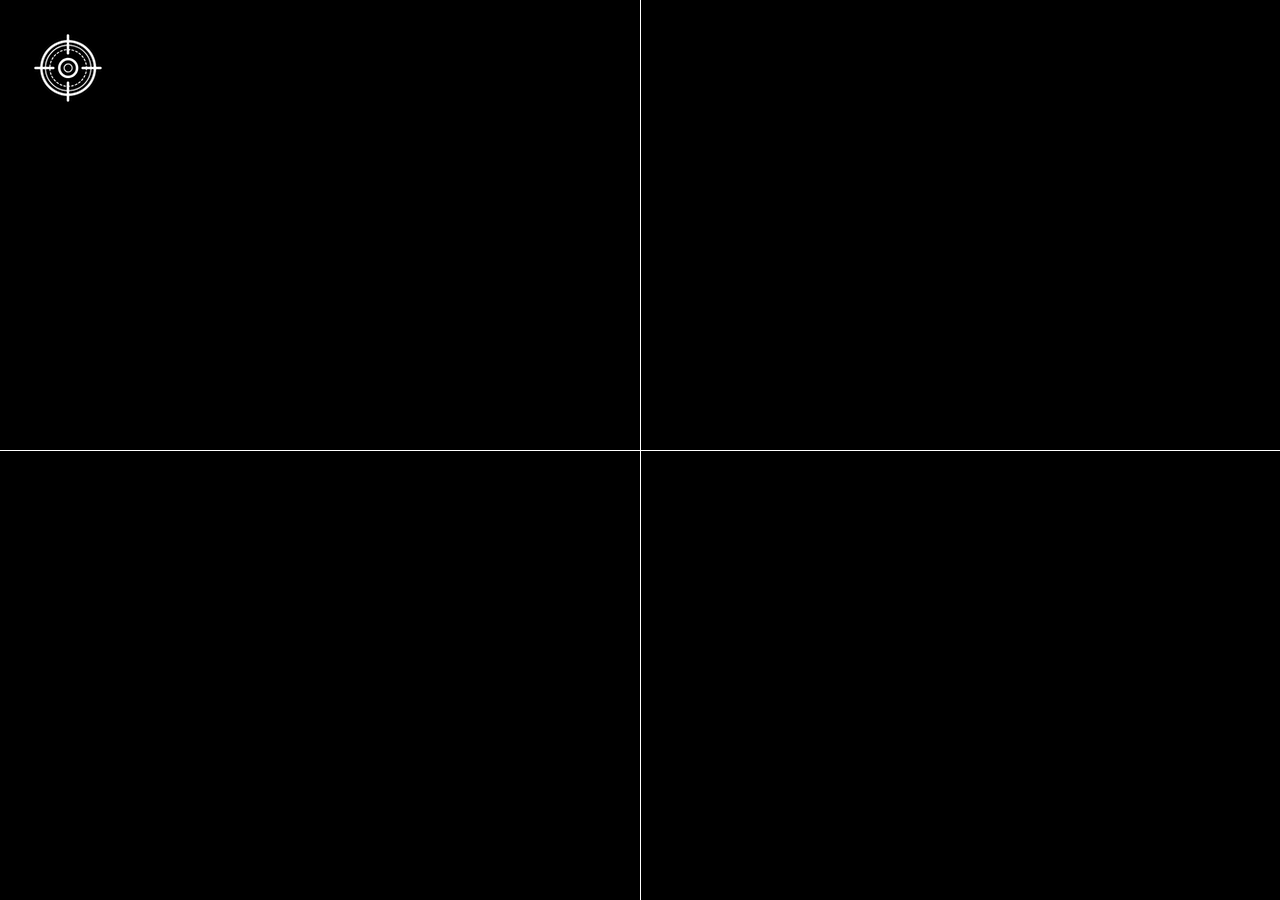
<file: chapter2/coordinates/index.html>
<!DOCTYPE html>
<html lang="en">
  <head>
    <meta charset="UTF-8" />
    <meta name="viewport" content="width=device-width, initial-scale=1.0" />
    <title>Coordinates</title>
    <script src="main.js" defer></script>
    <link rel="stylesheet" href="style.css" />
  </head>
  <body>
    <div class="line horizontal"></div>
    <div class="line vertical"></div>
    <span class="target"><img class="i" src="img/target.png"/></span>
  </body>
</html>
</file>
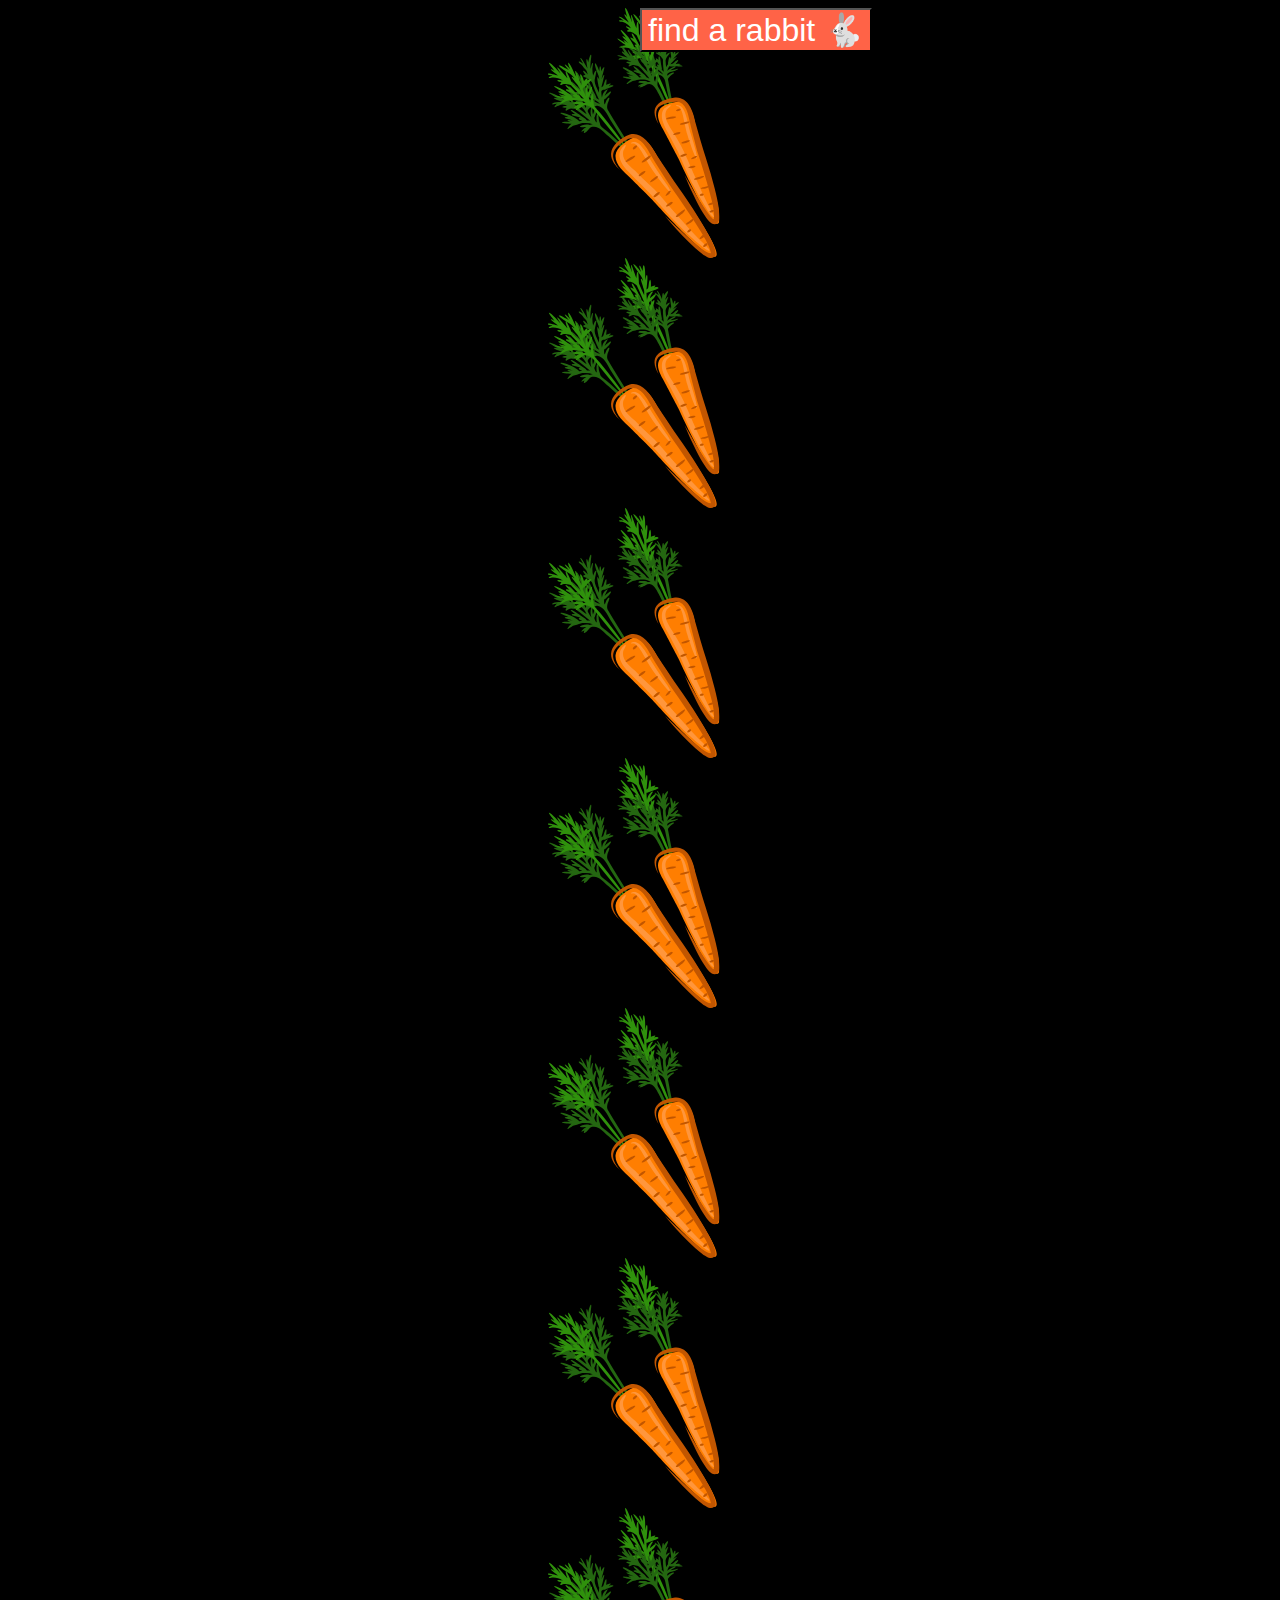
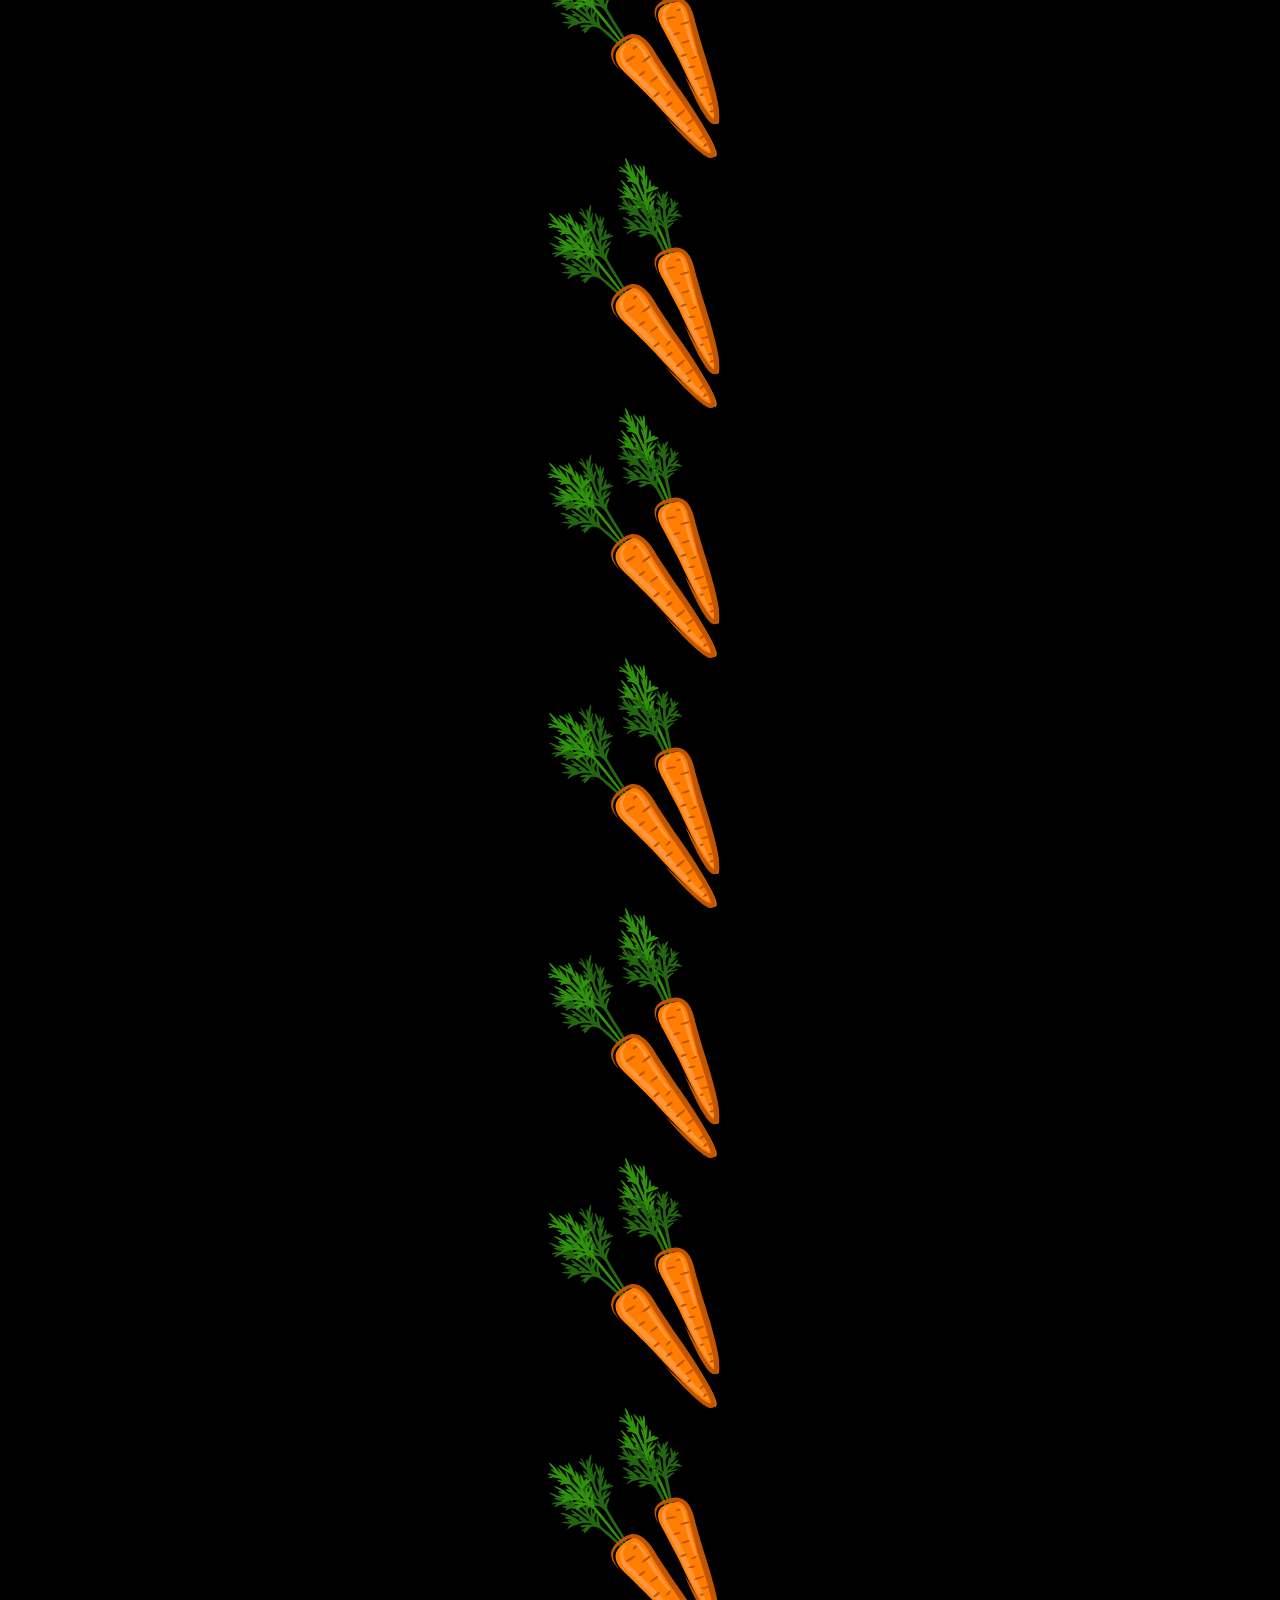
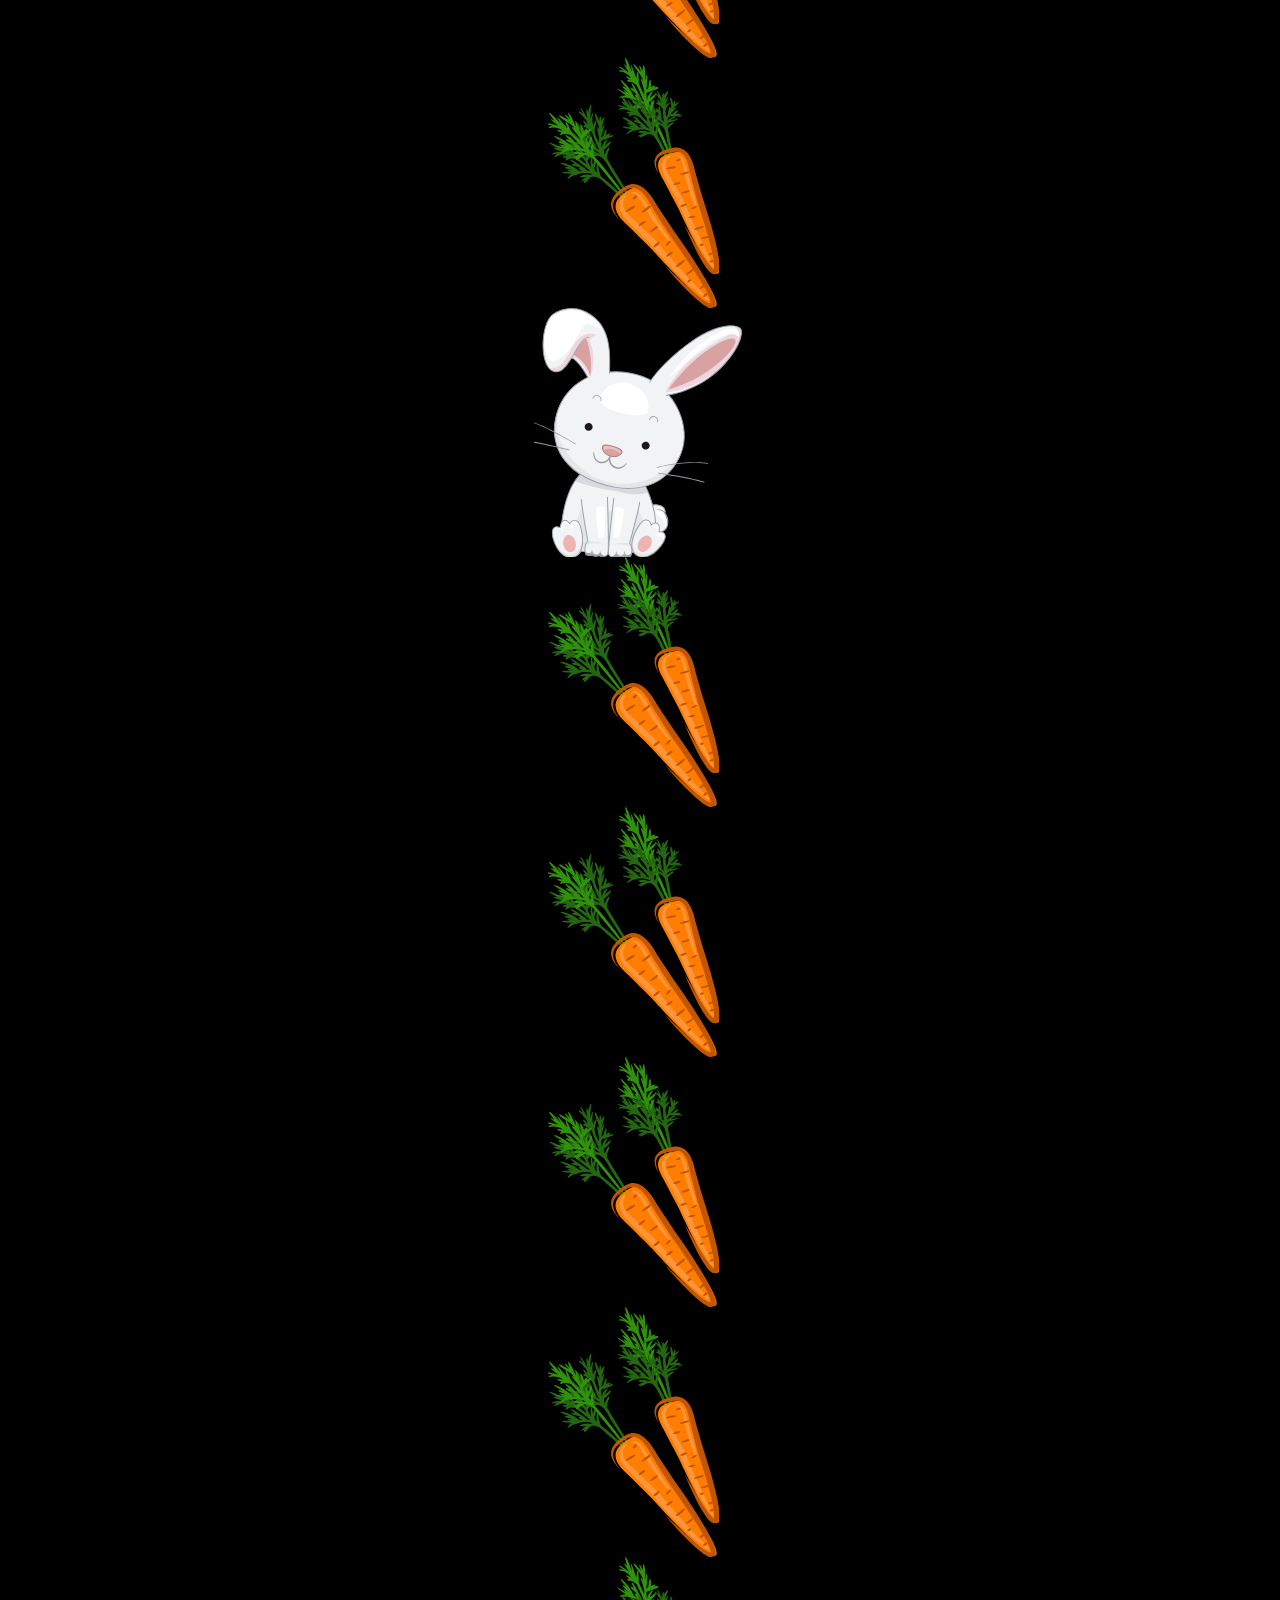
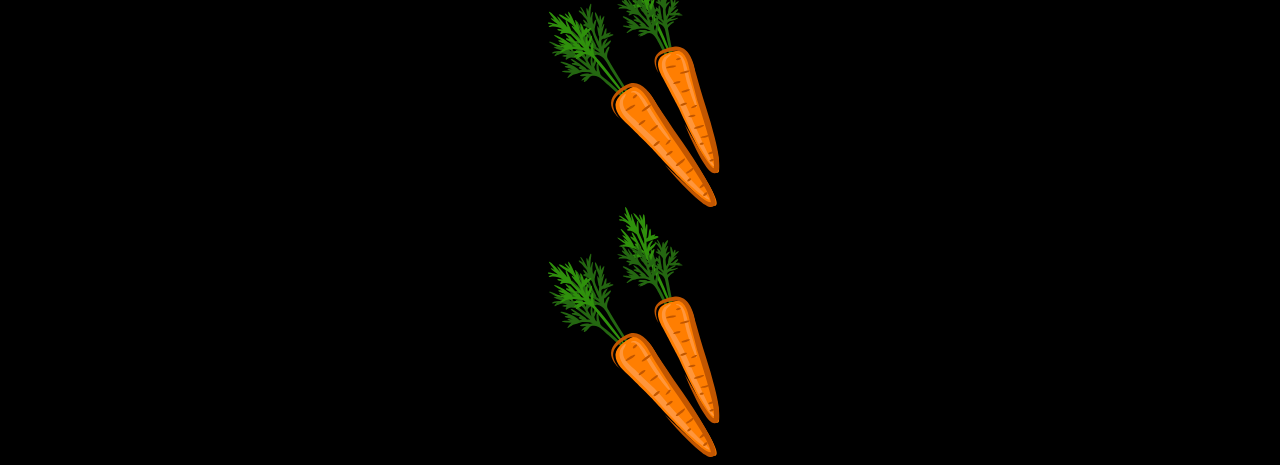
<file: chapter1/practics/rabbits/index.html>
<!DOCTYPE html>
<html lang="en">
  <head>
    <meta charset="UTF-8" />
    <meta name="viewport" content="width=device-width, initial-scale=1.0" />
    <title>Scroll</title>
    <link rel="stylesheet" href="style.css" />
    <script src="main.js" defer></script>
  </head>
  <body>
    <button class="btnRabbit">find a rabbit 🐇</button>
    <img src="img/carrot.png" alt="carrot" />
    <img src="img/carrot.png" alt="carrot" />
    <img src="img/carrot.png" alt="carrot" />
    <img src="img/carrot.png" alt="carrot" />
    <img src="img/carrot.png" alt="carrot" />
    <img src="img/carrot.png" alt="carrot" />
    <img src="img/carrot.png" alt="carrot" />
    <img src="img/carrot.png" alt="carrot" />
    <img src="img/carrot.png" alt="carrot" />
    <img src="img/carrot.png" alt="carrot" />
    <img src="img/carrot.png" alt="carrot" />
    <img src="img/carrot.png" alt="carrot" />
    <img src="img/carrot.png" alt="carrot" />
    <img src="img/carrot.png" alt="carrot" />
    <img id="rabbit" src="img/rabbit.png" alt="rabbit" />
    <img src="img/carrot.png" alt="carrot" />
    <img src="img/carrot.png" alt="carrot" />
    <img src="img/carrot.png" alt="carrot" />
    <img src="img/carrot.png" alt="carrot" />
    <img src="img/carrot.png" alt="carrot" />
    <img src="img/carrot.png" alt="carrot" />
  </body>
</html>
</file>
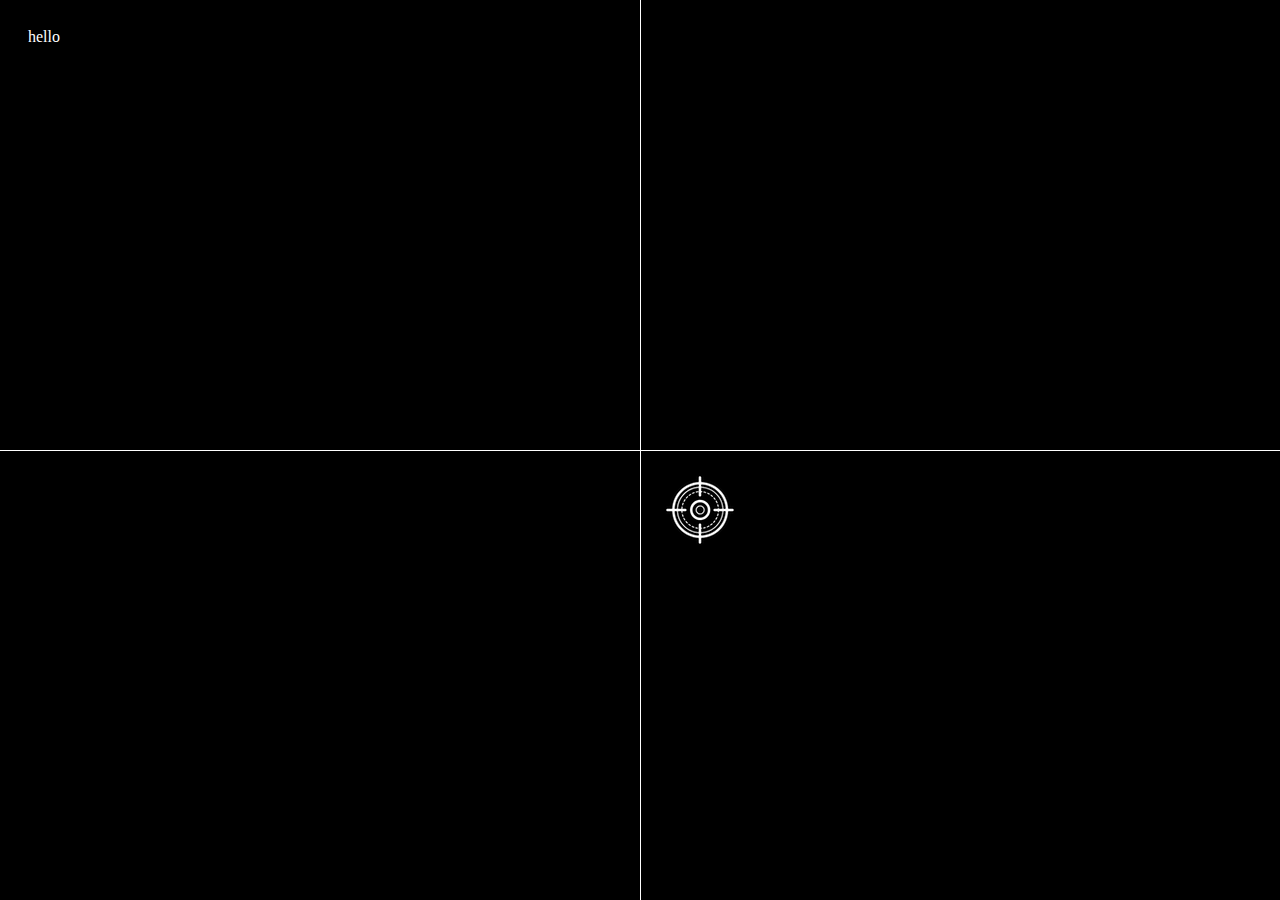
<file: chapter2/practics/coordinates/index.html>
<!DOCTYPE html>
<html lang="en">
  <head>
    <meta charset="UTF-8" />
    <meta name="viewport" content="width=device-width, initial-scale=1.0" />
    <title>Coordinates</title>
    <script src="main.js" defer></script>
    <link rel="stylesheet" href="style.css" />
  </head>
  <body>
    <div class="line horizontal"></div>
    <div class="line vertical"></div>
    <img class="target" src="img/target.png"/>
    <span class="stringTarget">hello</span>
  </body>
</html>
</file>
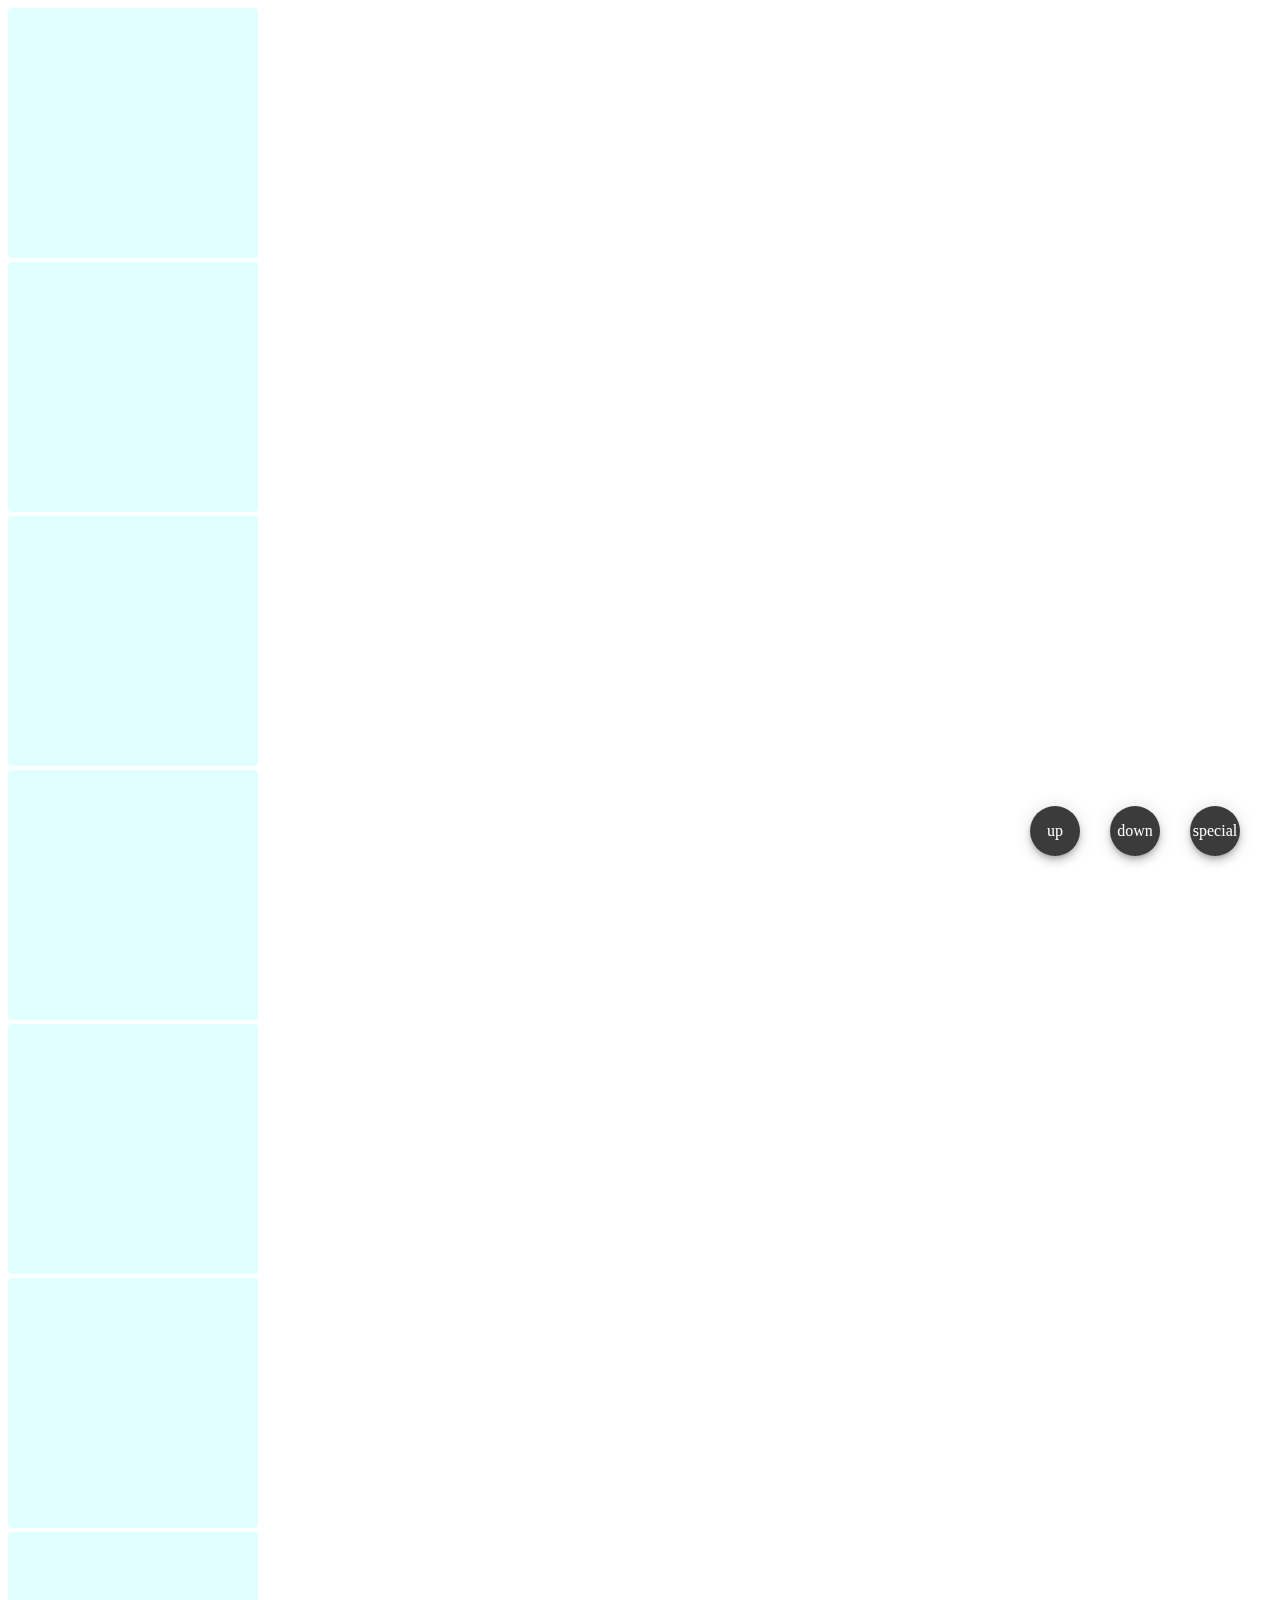
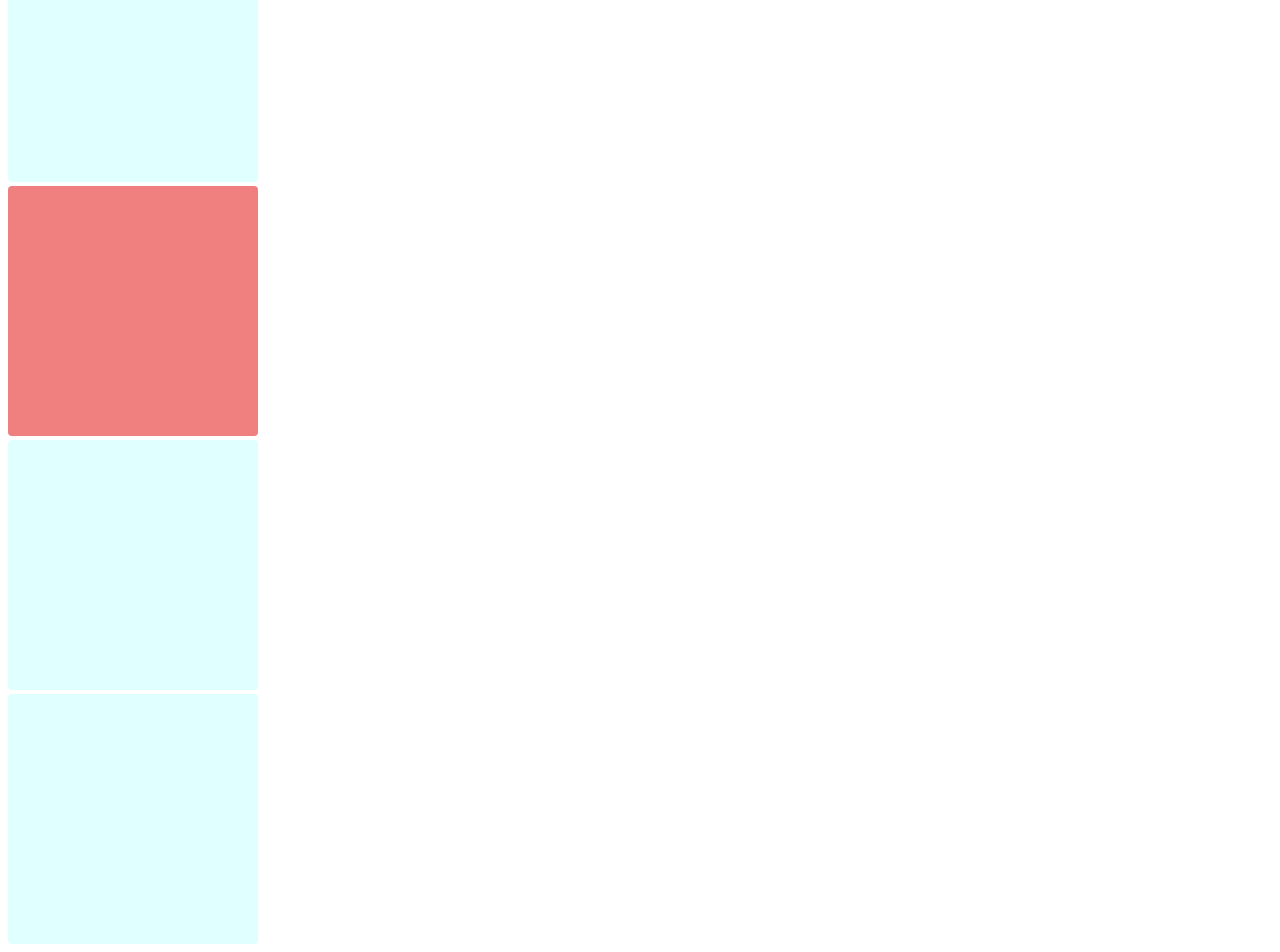
<file: chapter1/my-widow-coordinaes.html>
<!DOCTYPE html>
<html lang="en">

<head>
    <meta charset="UTF-8">
    <meta http-equiv="X-UA-Compatible" content="IE=edge">
    <meta name="viewport" content="width=device-width, initial-scale=1.0">
    <title>Document</title>
    <style>
        div {
            width: 250px;
            height: 250px;
            margin-bottom: 4px;
            border-radius: 4px;
            background-color: lightcyan;
        }

        .special {
            background-color: lightcoral;
        }

        #floating-button-up {
            position: fixed;
            bottom: 40px;
            right: 200px;
            width: 50px;
            height: 50px;
            border-radius: 50%;
            background-color: #3B3B3B;
            box-shadow: 0 3px 5px -1px rgba(0, 0, 0, .2), 0 6px 10px 0 rgba(0, 0, 0, .14), 0 1px 18px 0 rgba(0, 0, 0, .12);
        }

        #floating-button-down {
            position: fixed;
            bottom: 40px;
            right: 120px;
            width: 50px;
            height: 50px;
            border-radius: 50%;
            background-color: #3B3B3B;
            box-shadow: 0 3px 5px -1px rgba(0, 0, 0, .2), 0 6px 10px 0 rgba(0, 0, 0, .14), 0 1px 18px 0 rgba(0, 0, 0, .12);
        }

        #floating-button-speical {
            position: fixed;
            bottom: 40px;
            right: 40px;
            width: 50px;
            height: 50px;
            border-radius: 50%;
            background-color: #3B3B3B;
            box-shadow: 0 3px 5px -1px rgba(0, 0, 0, .2), 0 6px 10px 0 rgba(0, 0, 0, .14), 0 1px 18px 0 rgba(0, 0, 0, .12);
        }

        .btn {
            color: white;
            text-align: center;
        }
    </style>
</head>

<body>
    <div id="floating-button-up"><p class="btn">up</p></div>
    <div id="floating-button-down"><p class="btn">down</p></div>
    <div id="floating-button-speical"><p class="btn">special</p></div>
    <script>
        let floatingButtonUp = document.getElementById('floating-button-up');
        floatingButtonUp.addEventListener('click', function () {
            window.scrollBy(0, -250);
        });
        
        let floatingButtonDown = document.getElementById('floating-button-down');
        floatingButtonDown.addEventListener('click', function () {
            window.scrollBy(0, 250);
        });
        
        let floatingButtonSpecial = document.getElementById('floating-button-speical');
        floatingButtonSpecial.addEventListener('click', function () {
            // find the special div, and move screen to it
            let special = document.querySelector('.special');
            special.scrollIntoView();
        });
    </script>
    <div></div>
    <div></div>
    <div></div>
    <div></div>
    <div></div>
    <div></div>
    <div></div>
    <div class="special">
        <script>
            const special = document.querySelector('.special');
            special.addEventListener('click', (event) => {
                rect = special.getBoundingClientRect();
                console.log(special.getBoundingClientRect());
                console.log(rect)
                // print event page & client X Y
                console.log(event.pageX, event.pageY);
                console.log(event.clientX, event.clientY);
            });

        </script>
    </div>
    <div></div>
    <div></div>
</body>

</html>
</file>
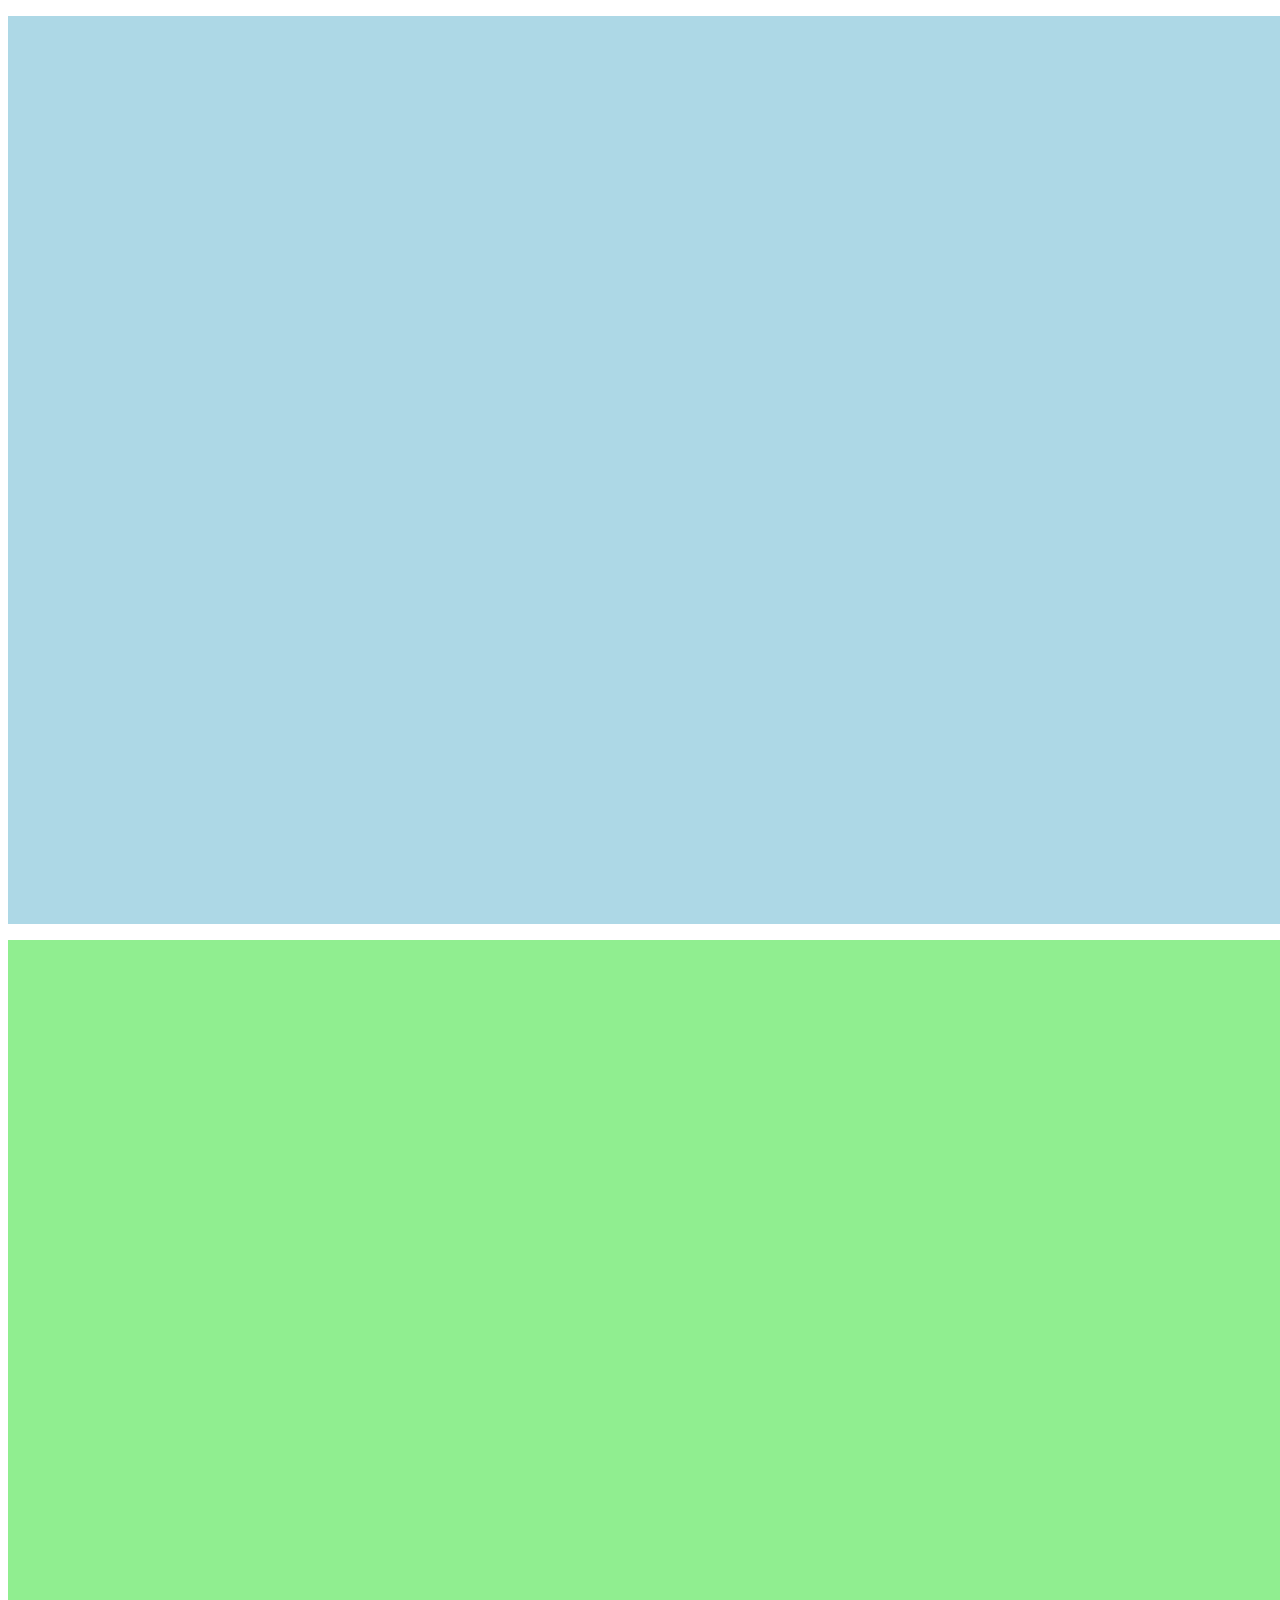
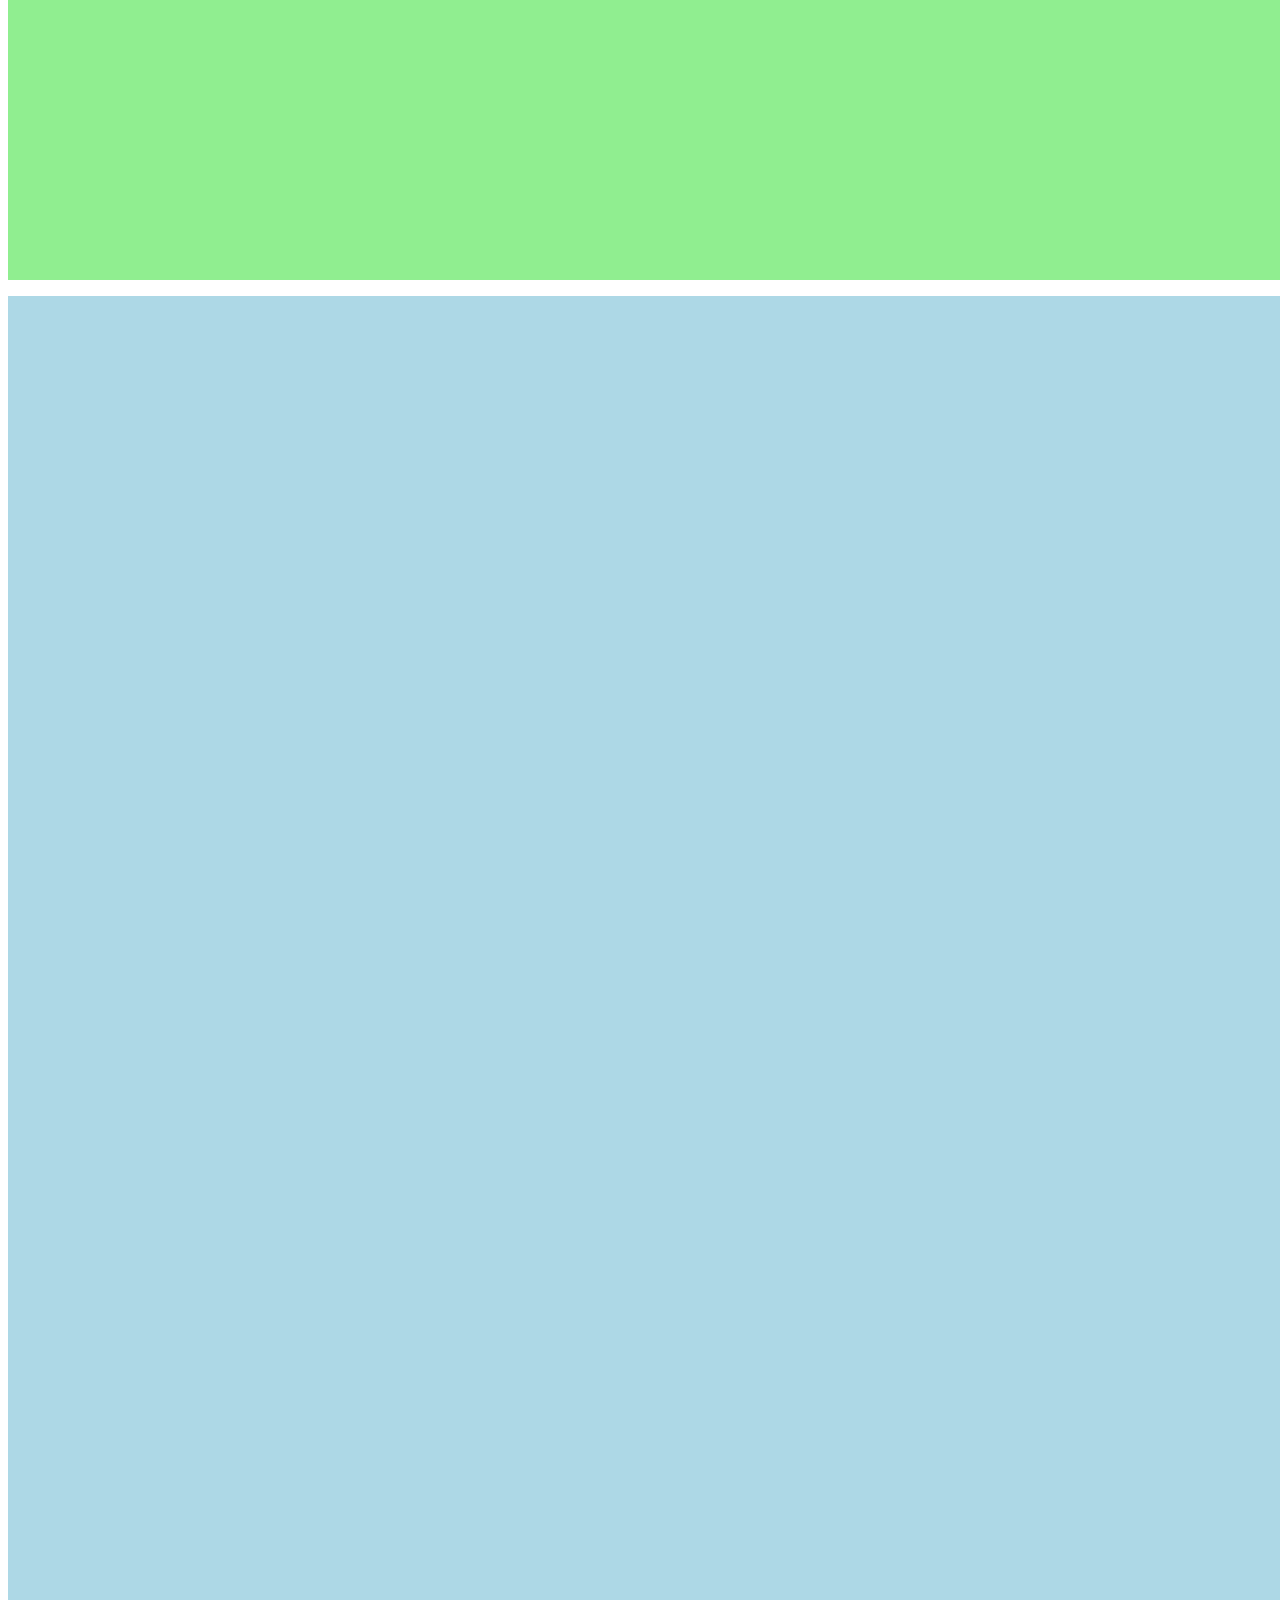
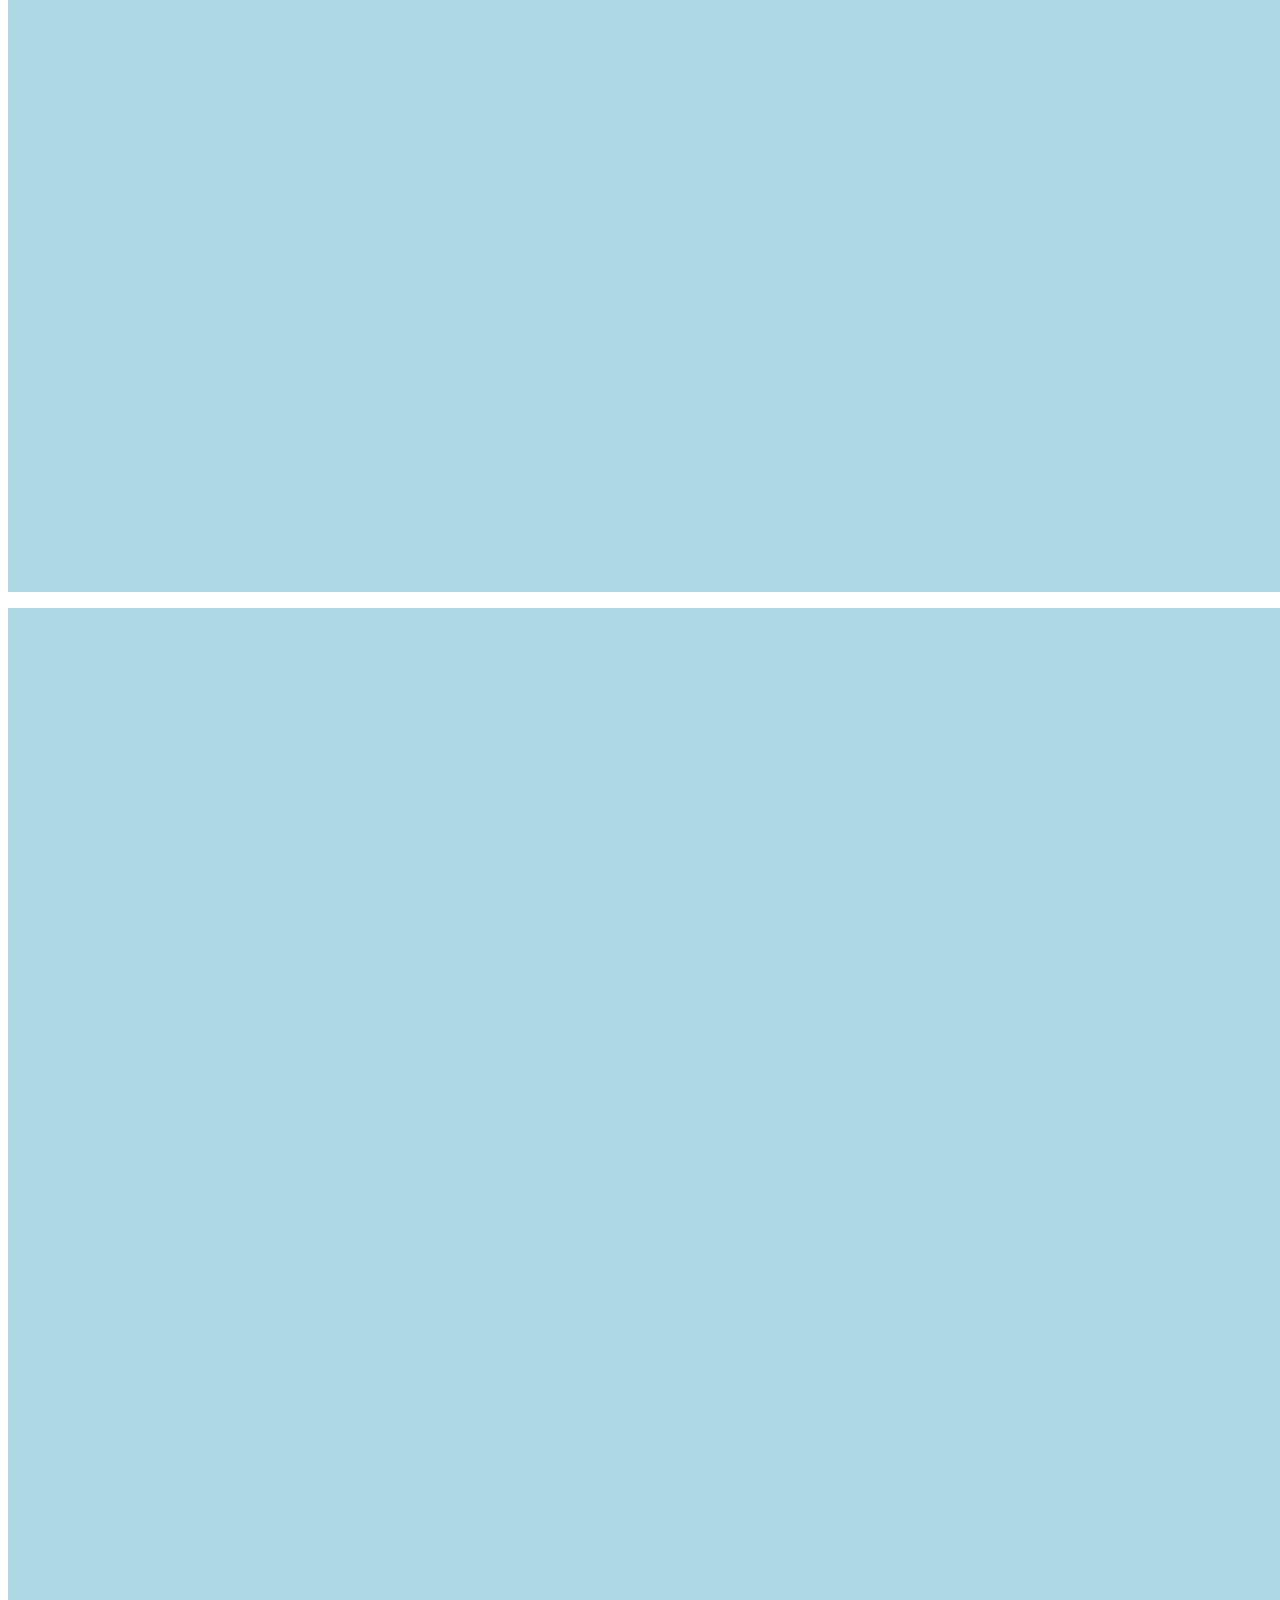
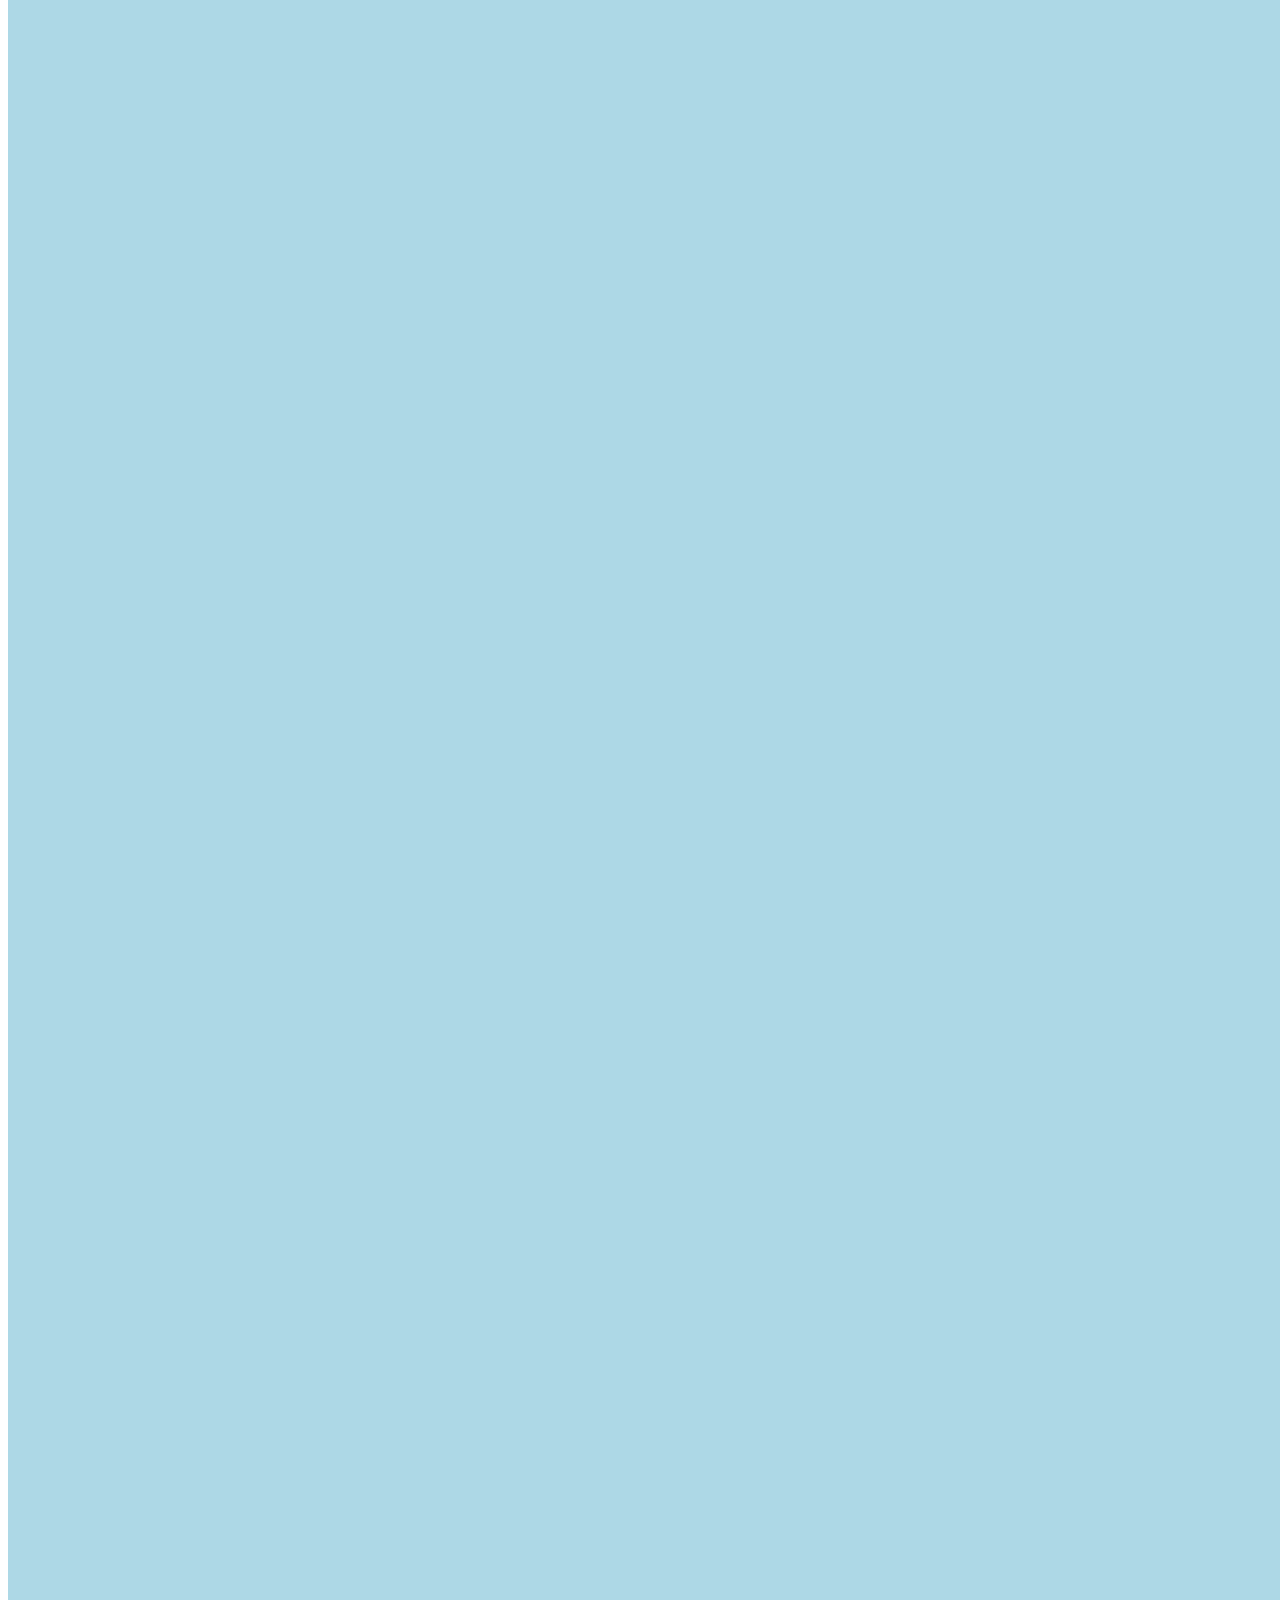
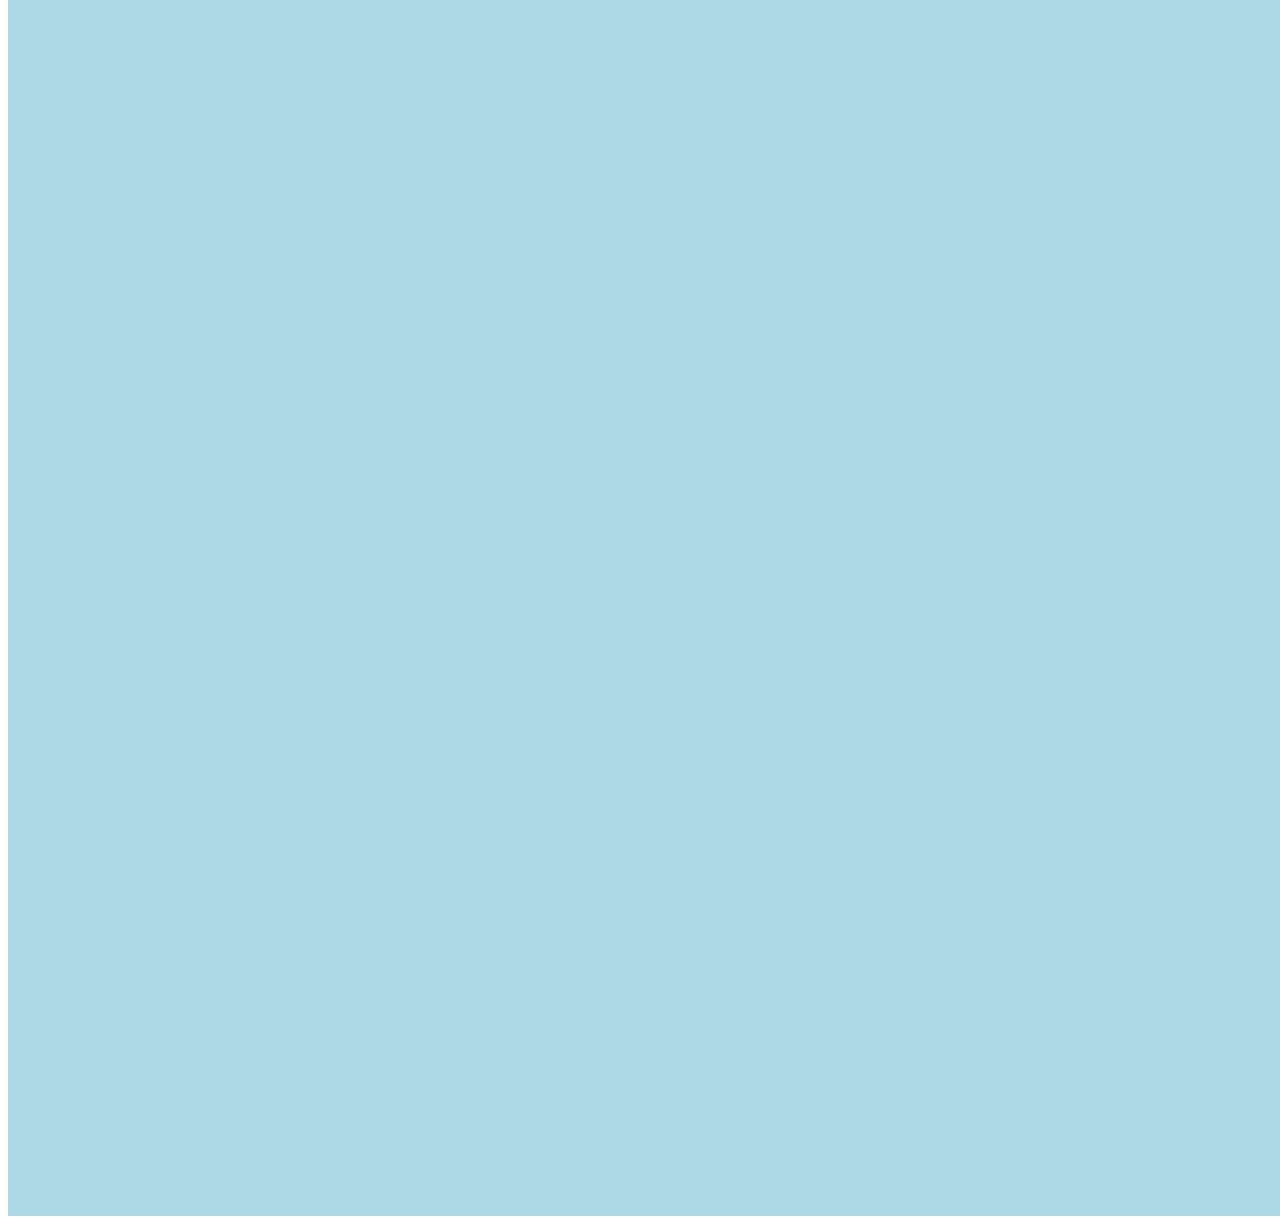
<file: chapter1/my-window-coordinates.html>
<!-- index.html -->
<html>

<head>
    <script>
        function setDivSize() {
            var divs = document.getElementsByTagName("div");
            for (var i = 0; i < divs.length; i++) {
                divs[i].style.height = document.documentElement.offsetHeight + "px";
                divs[i].style.width = document.documentElement.offsetWidth + "px";
            }

            getClickPosition();
        }

        function getClickPosition() {
            window.addEventListener("click", function (e) {
                console.info(e.clientX, e.clientY);
                // show pageX and pageY
                console.info(e.pageX, e.pageY);

                // alert clientX and clientY / pageX and pageY
                alert("clientX: " + e.clientX + " - clientY: " + e.clientY + " - pageX: " + e.pageX + " - pageY: " + e.pageY);
            })
        }
    </script>
    <style>
        .nomarl {
            background-color: lightblue;
            margin-top: 16px;
        }
        .abnormal {
            background-color: lightgreen;
            margin-top: 16px;
        }
    </style>
</head>

<body onload="setDivSize()">
    <div class="nomarl"></div>
    <div class="abnormal"></div>
    <div class="nomarl"></div>
    <div class="nomarl"></div>
</body>

</html>
</file>
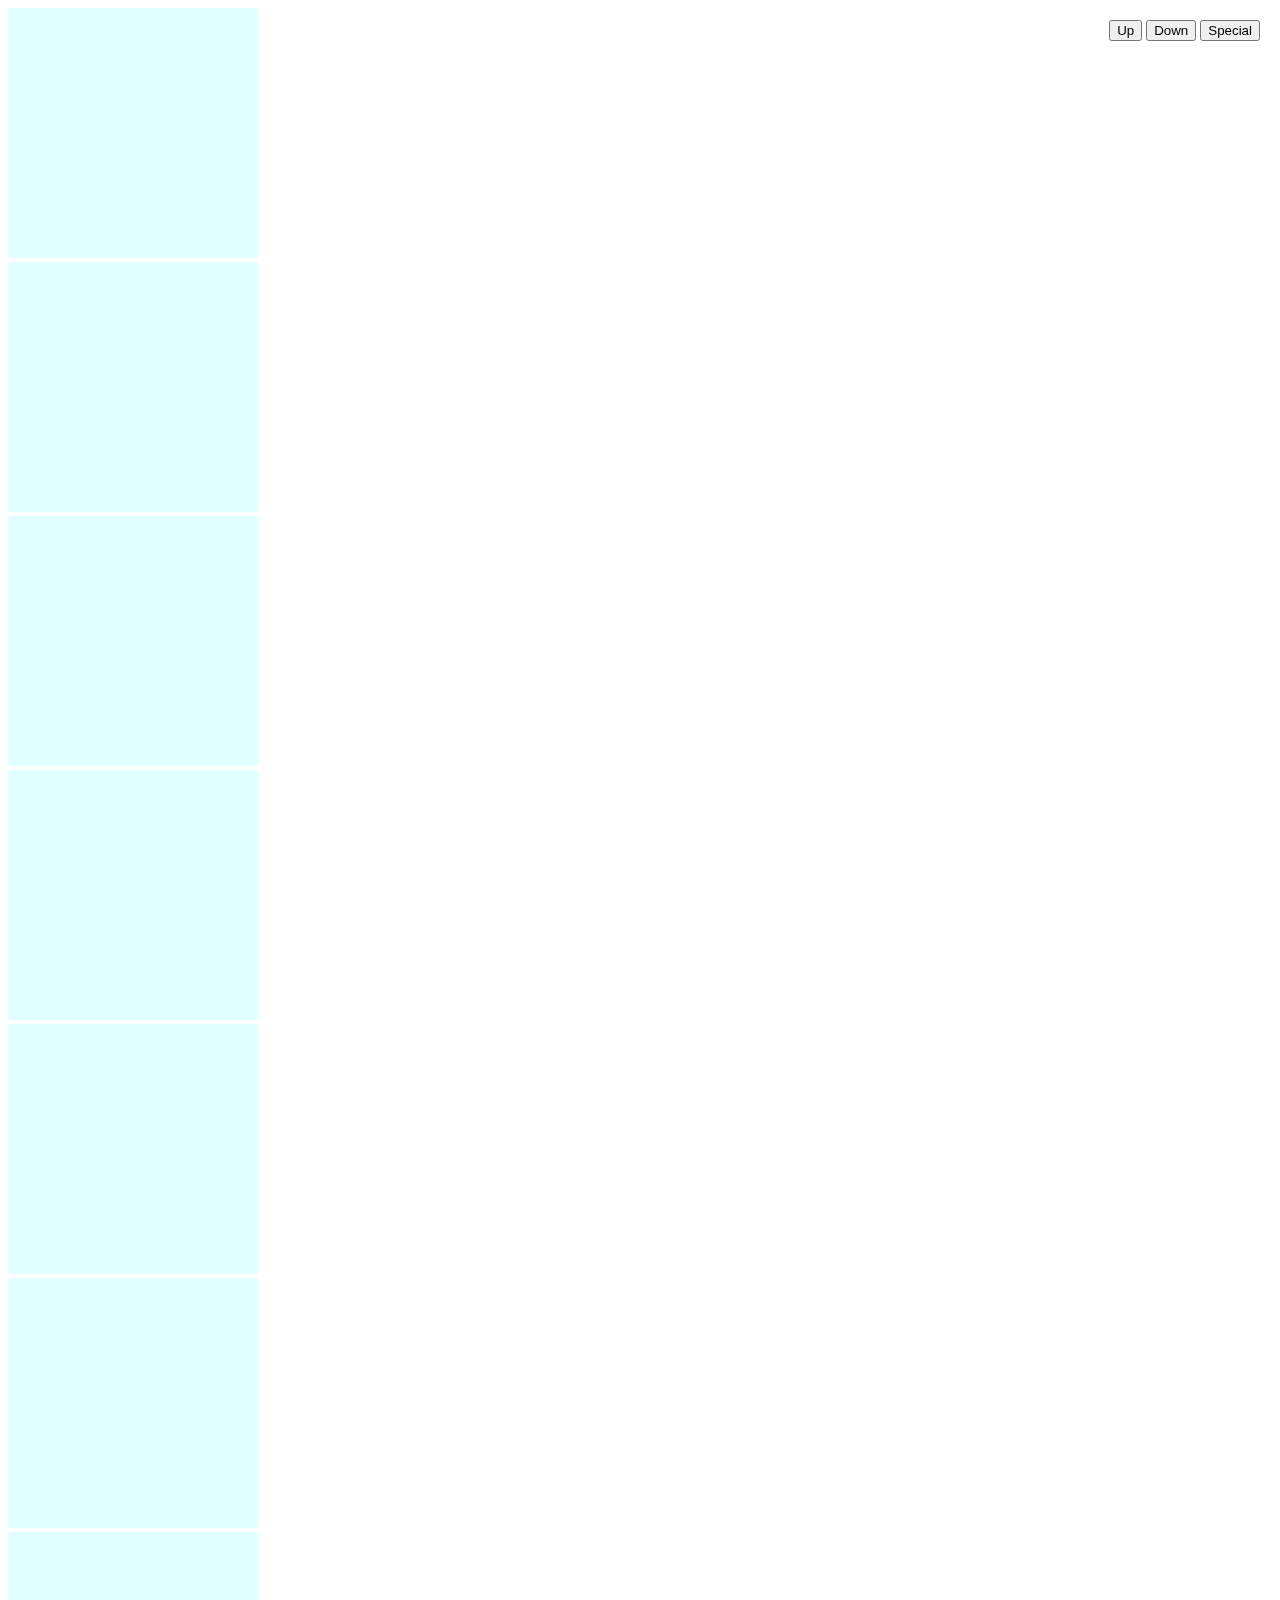
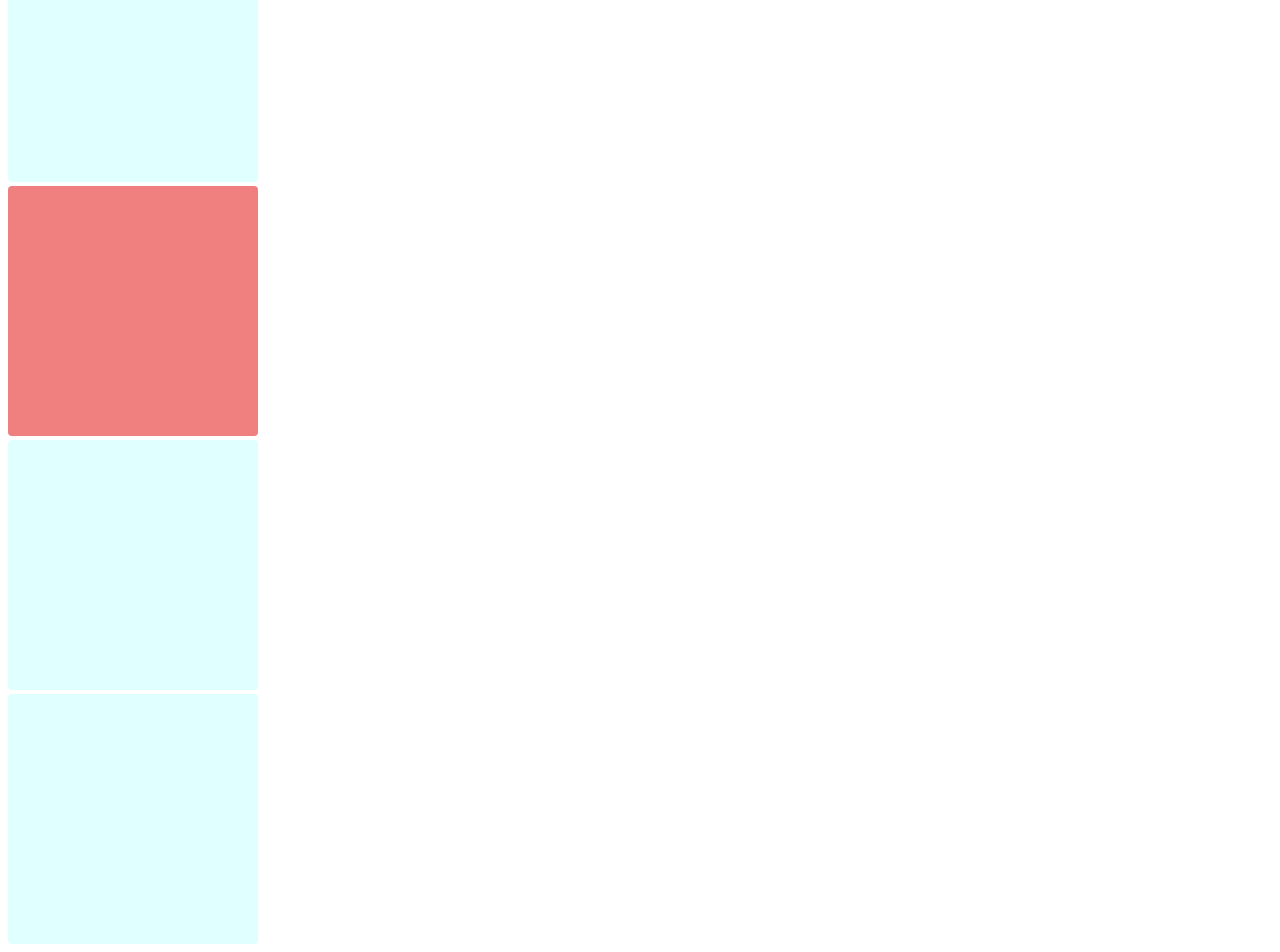
<file: chapter1/widow-coordinaes.html>
<!DOCTYPE html>
<html lang="en">
<head>
    <meta charset="UTF-8">
    <meta http-equiv="X-UA-Compatible" content="IE=edge">
    <meta name="viewport" content="width=device-width, initial-scale=1.0">
    <title>Document</title>
    <style>
        div {
            width: 250px;
            height: 250px;
            margin-bottom: 4px;
            border-radius: 4px;
            background-color: lightcyan;
        }

        .special {
            background-color: lightcoral;
        }

        .btn {
            color: black;
        }

        aside {
            position: fixed;
            top: 20px;
            right: 20px;
        }
    </style>
</head>

<body>
    <div></div>
    <div></div>
    <div></div>
    <div></div>
    <div></div>
    <div></div>
    <div></div>
    <div class="special">
    </div>
    <div></div>
    <div></div>
    <aside>
        <button id="floating-button-up" class="btn">Up</button>
        <button id="floating-button-down" class="btn">Down</button>
        <button id="floating-button-speical" class="btn">Special</button>
    </aside>
    <script>
        const special = document.querySelector('.special');
        special.addEventListener('click', (event) => {
            rect = special.getBoundingClientRect();
            console.log(special.getBoundingClientRect());
            console.log(rect)
            // print event page & client X Y
            console.log(event.pageX, event.pageY);
            console.log(event.clientX, event.clientY);
        });

        const floatingButtonUp = document.querySelector('#floating-button-up');
        floatingButtonUp.addEventListener('click', (event) => {
            window.scrollBy({
                top: -100,
                left: 0,
                behavior: 'smooth'
            });
        });
        const floatingButtonDown = document.querySelector('#floating-button-down');
        floatingButtonDown.addEventListener('click', (event) => {
            window.scrollBy({
                // top: document.body.scrollHeight,
                top: 100, 
                left: 0,
                behavior: 'smooth'
            });
        });
        const floatingButtonSpecial = document.querySelector('#floating-button-speical');
        floatingButtonSpecial.addEventListener('click', (event) => {
            special.scrollIntoView({
                behavior: 'smooth'
            });
        });
    </script>
</body>
</html>
</file>
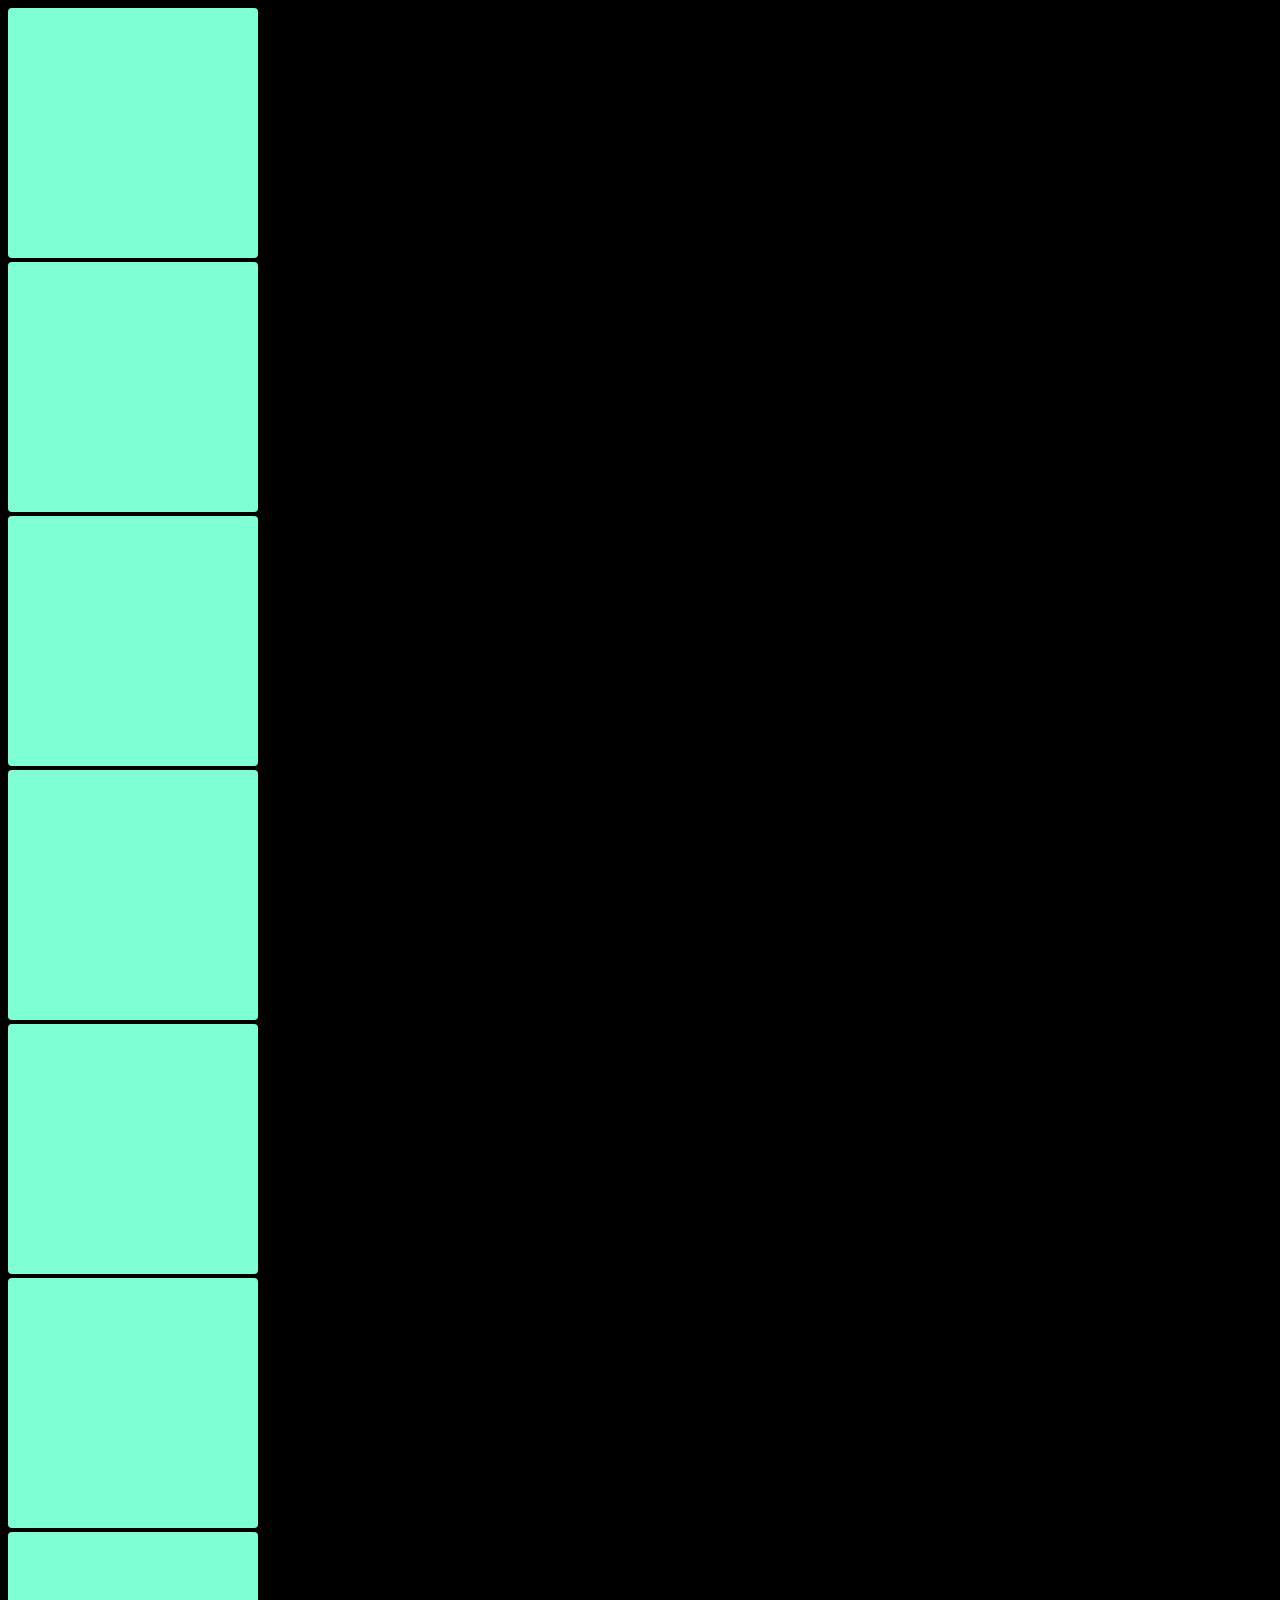
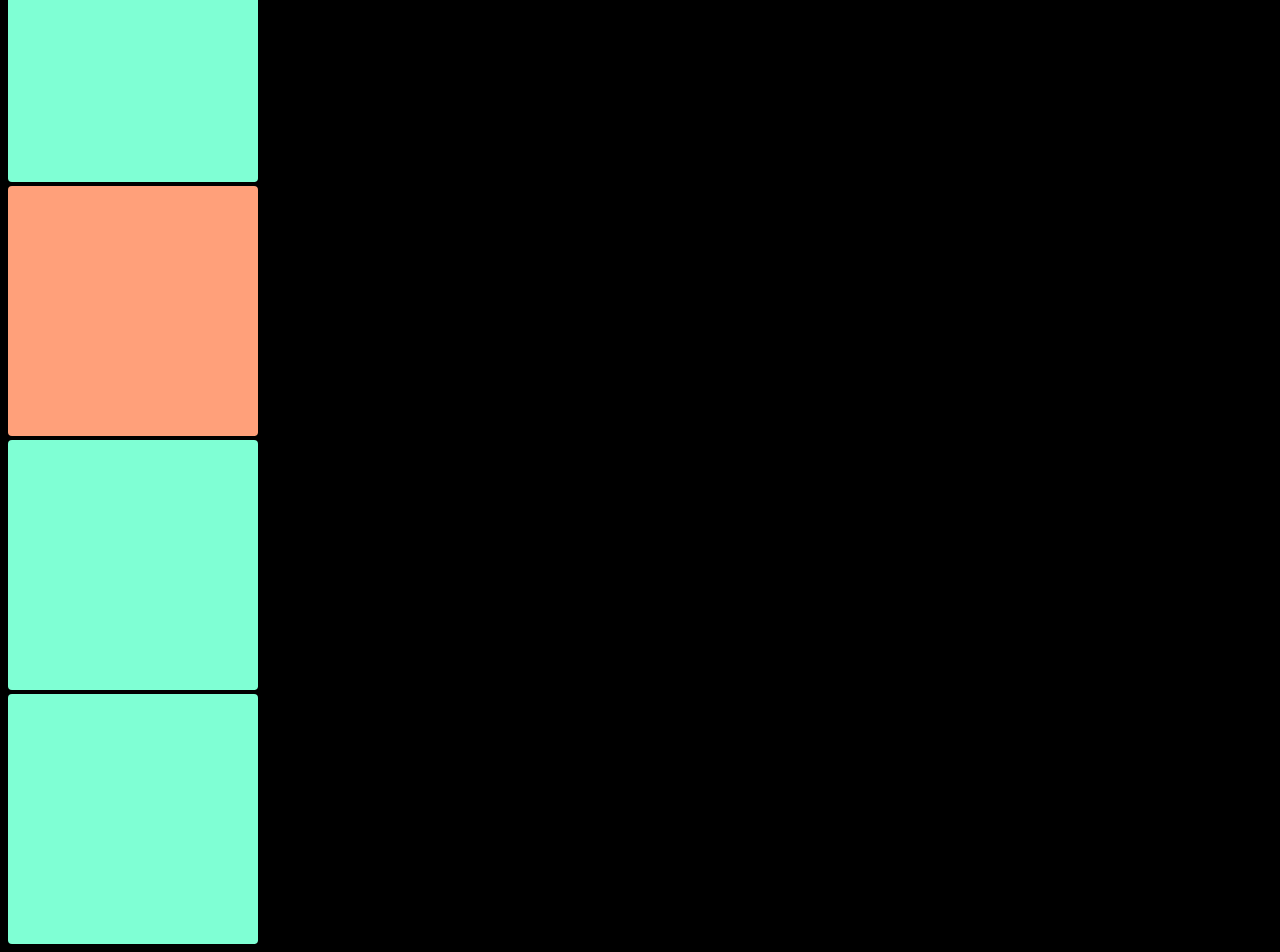
<file: chapter1/window-coordinates.html>
<!DOCTYPE html>
<html lang="en">
<head>
    <meta charset="UTF-8">
    <meta http-equiv="X-UA-Compatible" content="IE=edge">
    <meta name="viewport" content="width=device-width, initial-scale=1.0">
    <title>Document</title>
    <style>
        body {
            background-color: black;
            /* overflow: hidden; */
        }

        div {
            width: 250px;
            height: 250px;
            background-color: aquamarine;
            margin-bottom: 4px;
            border-radius: 4px;
        }

        .special {
            background-color: lightsalmon;
        }
    </style>
</head>
<body>
    <div></div>
    <div></div>
    <div></div>
    <div></div>
    <div></div>
    <div></div>
    <div></div>
    <div class="special"></div>
    <div></div>
    <div></div>
    <script>
        const special = document.querySelector('.special');
        special.addEventListener('click', (event) => {
            const rect = special.getBoundingClientRect();
            console.log(rect);
            console.log(event.clientX, event.clientY);
            console.log(event.pageX, event.pageY);
        });
    </script>
</body>
</html>
</file>
<file: chapter2/coordinates/style.css>
.line {
    background-color: #ffffff;
}

.vertical {
    position: absolute;
    width:1px;
    height:100%;
    top: 0%;
    left: 50%;
}

.horizontal {
    position: absolute;
    width:100%;
    height:1px;
    top: 50%;
    left: 0%;
}

.target {
    position: absolute;
    /* transform: translate(-50%, -50%); */
}

body {
    background-color: #000000;
}
</file>
<file: chapter1/practics/rabbits/style.css>
div {
    background-color: Black;
    color: White;
}

.carrot {
    
}

img {
    display: block;
    margin: auto;
}

button {
    position: fixed;
    outline: none;
    background-color: tomato;
    color: white;
    font-size: 32px;
    margin: 16px 0;
    cursor: pointer;
    margin: auto;
}

body {
    background-color: black;
    text-align: center;
}
</file>
<file: chapter2/practics/coordinates/style.css>
.line {
    background-color: #ffffff;
}

.vertical {
    position: absolute;
    width:1px;
    height:100%;
    top: 0%;
    left: 50%;
}

.horizontal {
    position: absolute;
    width:100%;
    height:1px;
    top: 50%;
    left: 0%;
}

.target {
    position: absolute;
    top: 50%;
    left: 50%;
}

.stringTarget {
    position: absolute;
    color: #ffffff;
    transform: translate(20px, 20px)
}

body {
    background-color: #000000;
}
</file>
